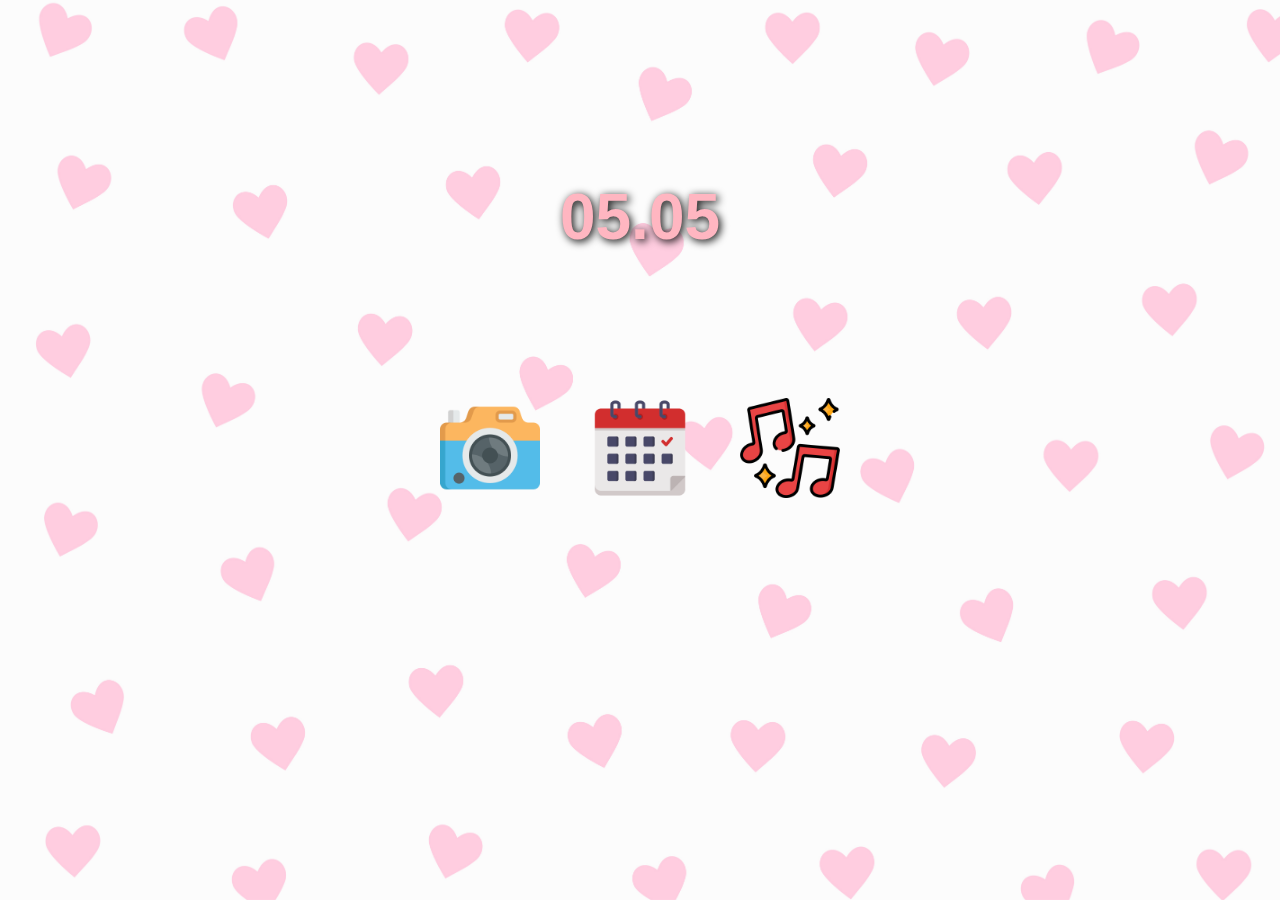
<file: index.html>
<!DOCTYPE html>
<html lang="pl">
<head>
  <meta charset="UTF-8" />
  <meta name="viewport" content="width=device-width, initial-scale=1.0" />
  <title>Dla Nas ❤️</title>
  <link rel="stylesheet" href="style.css" />

  <style>
    body {
      margin: 0;
      font-family: 'Segoe UI', sans-serif;
      background: url('img/f2bee413-ddbd-4404-84d4-f94decbbe918.jpg') no-repeat center center fixed;
      background-size: cover;
      display: flex;
      flex-direction: column;
      align-items: center;
      justify-content: center;
      min-height: 100vh;
      text-align: center;
    }

    .background-date {
      font-size: 64px;
      font-weight: bold;
      color: #ffb6c1; /* Ładny różowy kolor */
      text-shadow: 2px 2px 8px #000;
      margin-bottom: 40px;
    }

    .icon-container {
      display: flex;
      gap: 50px;
      flex-wrap: wrap;
      justify-content: center;
    }

    .icon {
      width: 100px;
      height: 100px;
      transition: transform 0.3s ease;
    }

    .icon:hover {
      transform: scale(1.1);
    }
  </style>
</head>
<body>
  <div class="background-date">05.05</div>
  <div class="icon-container">
    <a href="galeria.html">
      <img src="img/camera.png" alt="Galeria" class="icon" />
    </a>
    <a href="kalendarz.html">
      <img src="img/calendar.png" alt="Kalendarz" class="icon" />
    </a>
    <a href="muzyka.html">
      <img src="img/music.png" alt="Muzyka" class="icon" />
    </a>
  </div>
</body>
</html>
</file>
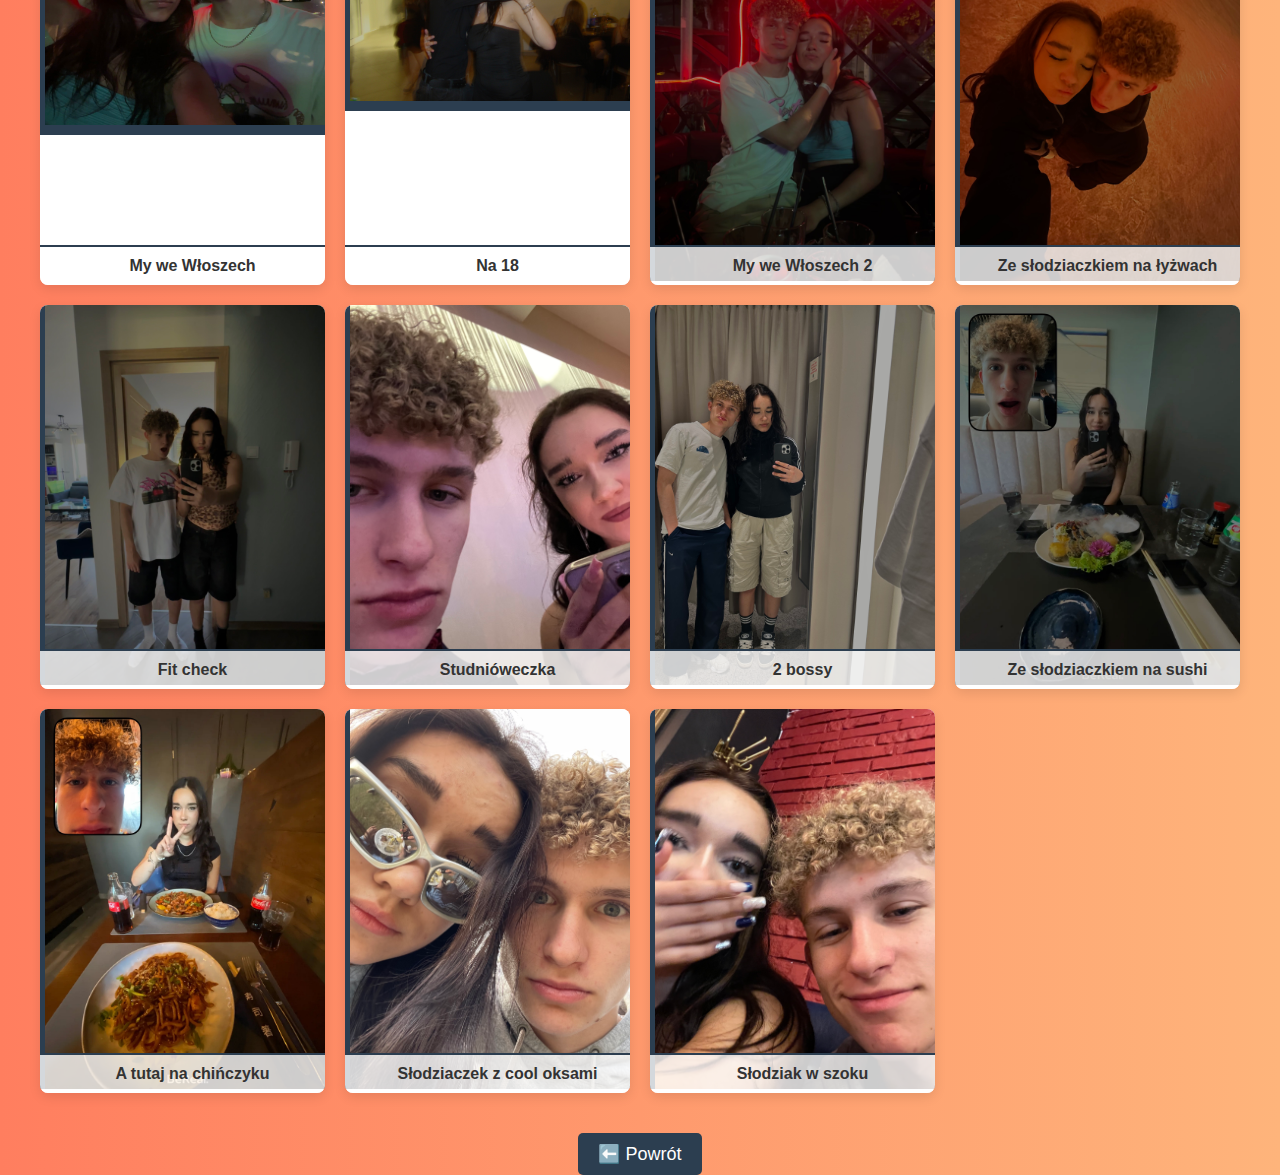
<file: galeria.html>
<!DOCTYPE html>
<html lang="pl">
<head>
  <meta charset="UTF-8">
  <title>Nasza Galeria</title>
  <link rel="stylesheet" href="style.css">
  <style>
    /* Tło całej strony z gradientem */
    body {
      background: linear-gradient(to right, #ff7e5f, #feb47b); /* Gradient z różu do pomarańczu */
      font-family: 'Arial', sans-serif;
      color: #333;
      margin: 0;
      padding: 0;
      text-align: center;
    }

    /* Nagłówek */
    h1 {
      font-family: 'Georgia', serif;
      font-size: 36px;
      margin-top: 50px; /* Zwiększenie marginesu dla nagłówka, aby zdjęcia go nie zasłaniały */
      color: #fff; /* Kolor tekstu na tle gradientowym */
    }

    /* Dodanie marginesu górnego dla galerii */
    .gallery {
      display: grid;
      grid-template-columns: repeat(auto-fill, minmax(250px, 1fr));
      gap: 20px;
      padding: 20px;
      max-width: 1200px;
      margin: 40px auto 0 auto; /* Zmniejszenie marginesu, aby zdjęcia były wyraźnie widoczne */
    }

    /* Styl dla pojedynczego zdjęcia */
    .gallery-item {
      position: relative;
      background-color: #fff;
      border-radius: 8px;
      overflow: hidden;
      box-shadow: 0 4px 12px rgba(0, 0, 0, 0.1);
    }

    /* Ramki dla zdjęć pionowych */
    .gallery-item img {
      width: 100%;
      height: auto;
      border-left: 5px solid #2c3e50; /* Ramka po lewej */
      border-right: 5px solid #2c3e50; /* Ramka po prawej */
    }

    /* Tylko dla pierwszych dwóch zdjęć (poziome ramki) */
    .gallery-item.vertical img {
      border-top: 10px solid #2c3e50; /* Górna ramka */
      border-bottom: 10px solid #2c3e50; /* Dolna ramka */
    }

    /* Styl dla podpisu zdjęcia */
    .caption {
      font-size: 16px;
      color: #333;
      font-weight: bold;
      padding: 10px;
      background-color: rgba(255, 255, 255, 0.8);
      position: absolute;
      bottom: 0;
      left: 0;
      width: 100%;
      text-align: center;
      border-top: 2px solid #2c3e50;
    }

    /* Styl dla przycisku powrotu */
    a {
      display: inline-block;
      margin-top: 20px;
      padding: 10px 20px;
      font-size: 18px;
      color: white;
      background-color: #2c3e50;
      text-decoration: none;
      border-radius: 5px;
    }

    a:hover {
      background-color: #34495e;
    }
  </style>
</head>
<body>
  <h1>📸Nasza Galeria Zdjęć📸</h1>
  
  <div class="gallery">
    <!-- Zdjęcie pionowe (na górze, z poziomą ramką) -->
    <div class="gallery-item vertical">
      <img src="img/FullSizeRender.jpeg" alt="Zdjęcie 1">
      <div class="caption">My we Włoszech</div>
    </div>

    <!-- Zdjęcie pionowe (na górze, z poziomą ramką) -->
    <div class="gallery-item vertical">
      <img src="img/IMG_6207.jpeg" alt="Zdjęcie 2">
      <div class="caption">Na 18</div>
    </div>
  
    <!-- Inne zdjęcia w orientacji poziomej (z pionowymi ramkami) -->
    <div class="gallery-item">
      <img src="img/bam.jpeg" alt="My we Włoszech 2">
      <div class="caption">My we Włoszech 2</div>
    </div>
    <div class="gallery-item">
      <img src="img/IMG_2753.jpeg" alt="Zdjęcie 3">
      <div class="caption">Ze słodziaczkiem na łyżwach</div>
    </div>
    <div class="gallery-item">
      <img src="img/beng.jpeg" alt="Zdjęcie 3">
      <div class="caption">Fit check</div>
    </div>
    <div class="gallery-item">
      <img src="img/IMG_2323.jpeg" alt="Zdjęcie 3">
      <div class="caption">Studnióweczka</div>
    </div>
    <div class="gallery-item">
      <img src="img/IMG_9201.jpeg" alt="Zdjęcie 3">
      <div class="caption">2 bossy</div>
    </div>
    <div class="gallery-item">
      <img src="img/IMG_2966.jpeg" alt="Zdjęcie 3">
      <div class="caption">Ze słodziaczkiem na sushi</div>
    </div>
    <div class="gallery-item">
      <img src="img/IMG_3620.jpeg" alt="Zdjęcie 3">
      <div class="caption">A tutaj na chińczyku</div>
    </div>
    <div class="gallery-item">
      <img src="img/IMG_8496.jpeg" alt="Zdjęcie 3">
      <div class="caption">Słodziaczek z cool oksami</div>
    </div>
    <div class="gallery-item">
      <img src="img/IMG_1378.jpeg" alt="Zdjęcie 3">
      <div class="caption">Słodziak w szoku</div>
    </div>
  </div>

  <a href="index.html">⬅️ Powrót</a>
</body>
</html>
</file>
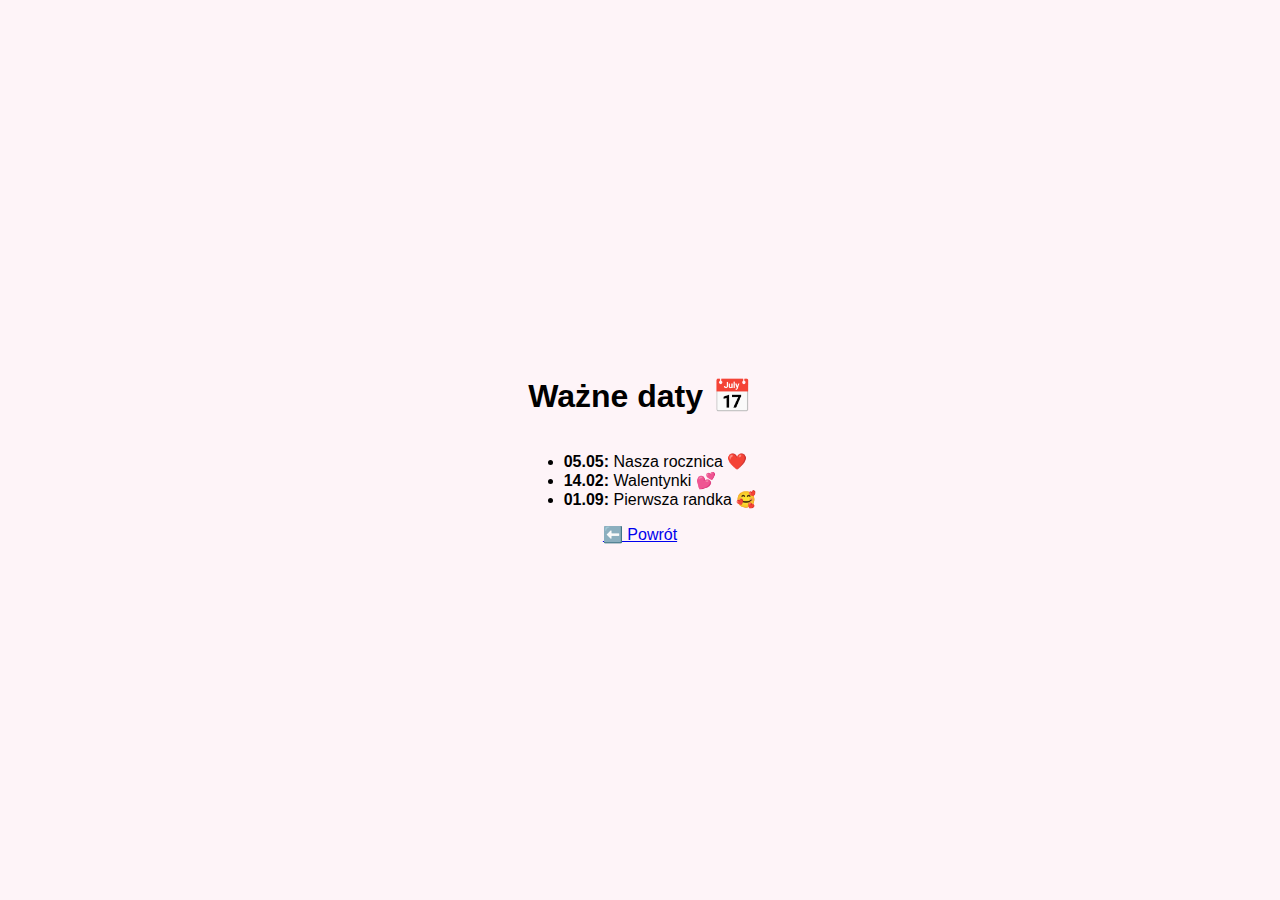
<file: kalendarz.html>
<!DOCTYPE html>
<html lang="pl">
<head>
  <meta charset="UTF-8">
  <title>Kalendarz</title>
  <link rel="stylesheet" href="style.css">
</head>
<body>
  <h1>Ważne daty 📅</h1>
  <ul>
    <li><strong>05.05:</strong> Nasza rocznica ❤️</li>
    <li><strong>14.02:</strong> Walentynki 💕</li>
    <li><strong>01.09:</strong> Pierwsza randka 🥰</li>
  </ul>
  <a href="index.html">⬅️ Powrót</a>
</body>
</html>
</file>
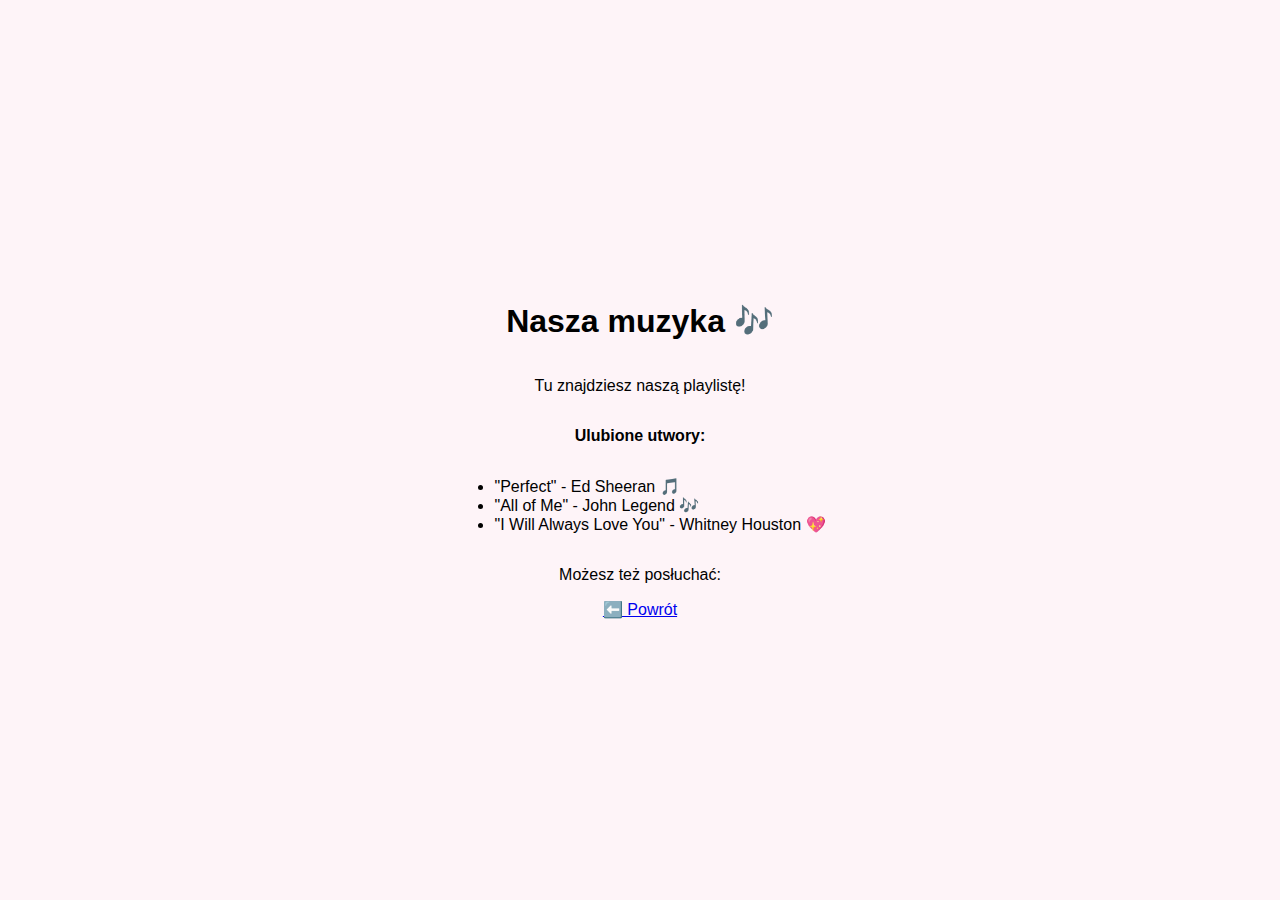
<file: muzyka.html>
<!DOCTYPE html>
<html lang="pl">
<head>
  <meta charset="UTF-8">
  <title>Muzyka</title>
  <link rel="stylesheet" href="style.css">
</head>
<body>
  <h1>Nasza muzyka 🎶</h1>
  <p>Tu znajdziesz naszą playlistę!</p>

  <p><strong>Ulubione utwory:</strong></p>
  <ul>
    <li>"Perfect" - Ed Sheeran 🎵</li>
    <li>"All of Me" - John Legend 🎶</li>
    <li>"I Will Always Love You" - Whitney Houston 💖</li>
  </ul>

  <p>Możesz też posłuchać:</p>
  <!-- Możesz tutaj dodać odtwarzacz np. z YouTube czy Spotify -->
  
  <a href="index.html">⬅️ Powrót</a>
</body>
</html>
</file>
<file: style.css>
body {
  margin: 0;
  padding: 0;
  background-color: #fef4f8;
  font-family: 'Segoe UI', sans-serif;
  height: 100vh;
  display: flex;
  flex-direction: column;
  align-items: center;
  justify-content: center;
  position: relative;
}

.background-date {
  position: absolute;
  top: 20%;
  font-size: 100px;
  font-weight: bold;
  color: #f2d0d9;
  z-index: 0;
}

.icon-container {
  display: flex;
  gap: 40px;
  z-index: 1;
}

.icon {
  width: 80px;
  height: 80px;
  transition: transform 0.3s;
  cursor: pointer;
}

.icon:hover {
  transform: scale(1.2);
}
</file>
